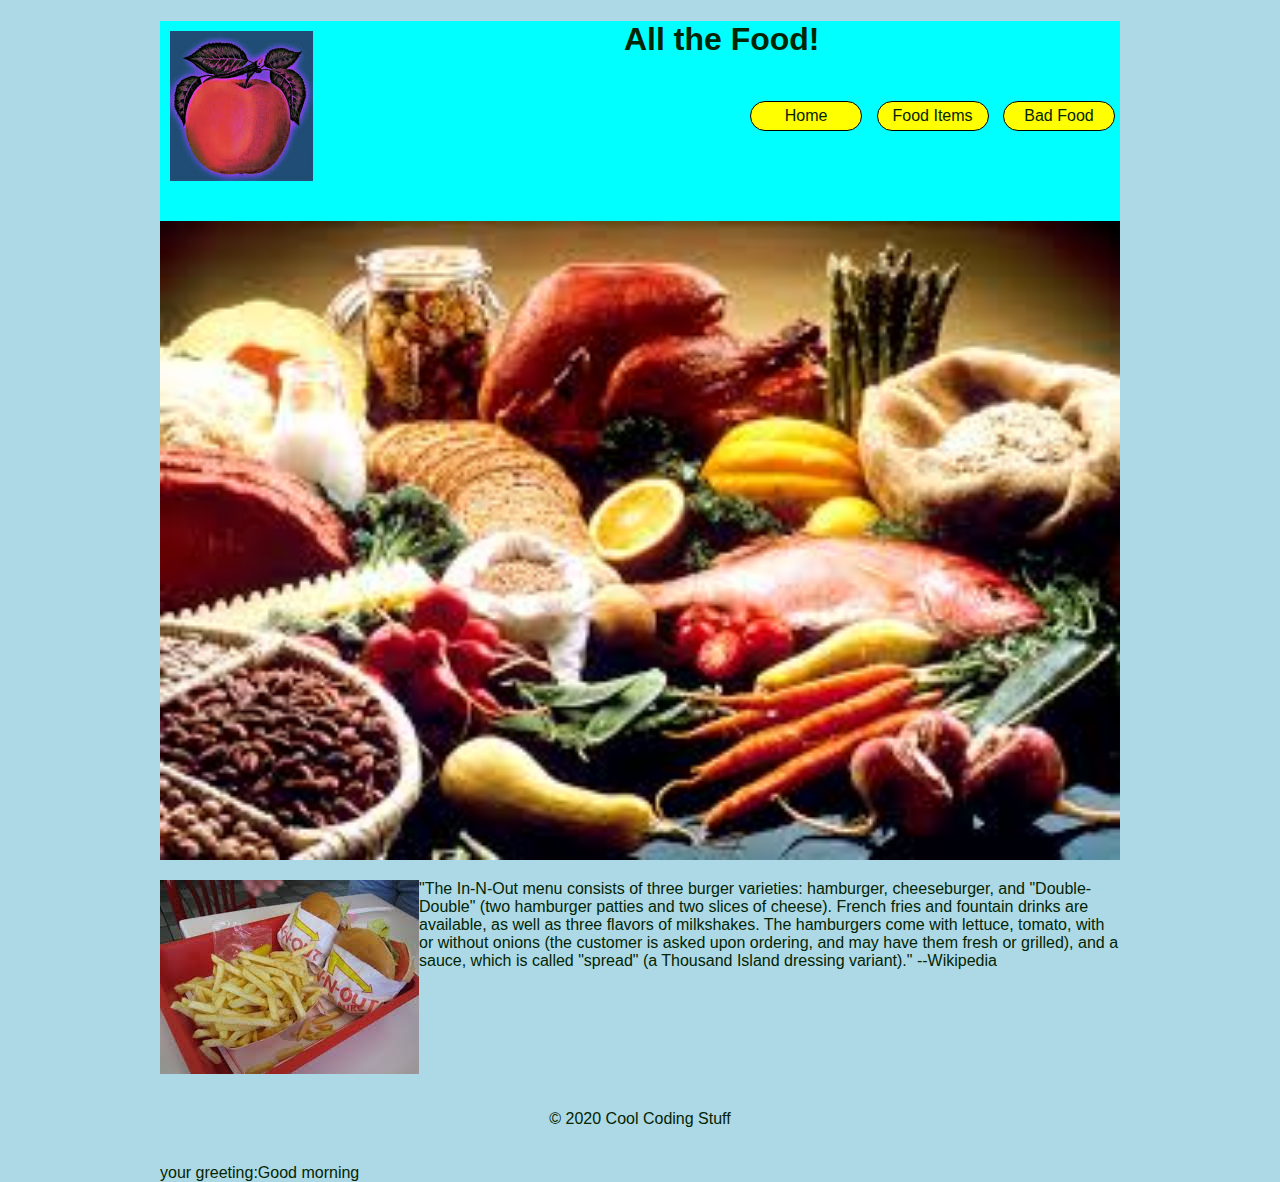
<file: class-06/demo/index.html>
<!DOCTYPE html>
<html>
  <head>
    <!-- meta information and dependencies go here -->
    <title>Wireframe Build</title>
    <link rel="stylesheet" href="styles.css">
  </head>

  <body>
    <!-- page content goes here -->
    <header>
      <img src="images/apple.jpg" alt="apple"/>

      <h1>All the Food!</h1>

      <nav>
        <ul>
          <li><a href="#">Home</a></li>
          <li><a href="#">Food Items</a></li>
          <li><a href="#">Bad Food</a></li>
        </ul>
      </nav>
    </header>

    <main>
      <img id="hero" src="images/food.jpg" alt="table of food"/>

      <section>
        <img id="burger" src="images/in-n-out.jpg" alt="burger and fries"/>
        <p>"The In-N-Out menu consists of three burger varieties: hamburger, cheeseburger, and "Double-Double" (two hamburger patties and two slices of cheese). French fries and fountain drinks are available, as well as three flavors of milkshakes. The hamburgers come with lettuce, tomato, with or without onions (the customer is asked upon ordering, and may have them fresh or grilled), and a sauce, which is called "spread" (a Thousand Island dressing variant)." --Wikipedia</p>
      </section>
    </main>

    <footer>
      <p>&copy; 2020 Cool Coding Stuff</p>
    </footer>

    <script src="app.js"></script>
  </body>
</html>
</file>
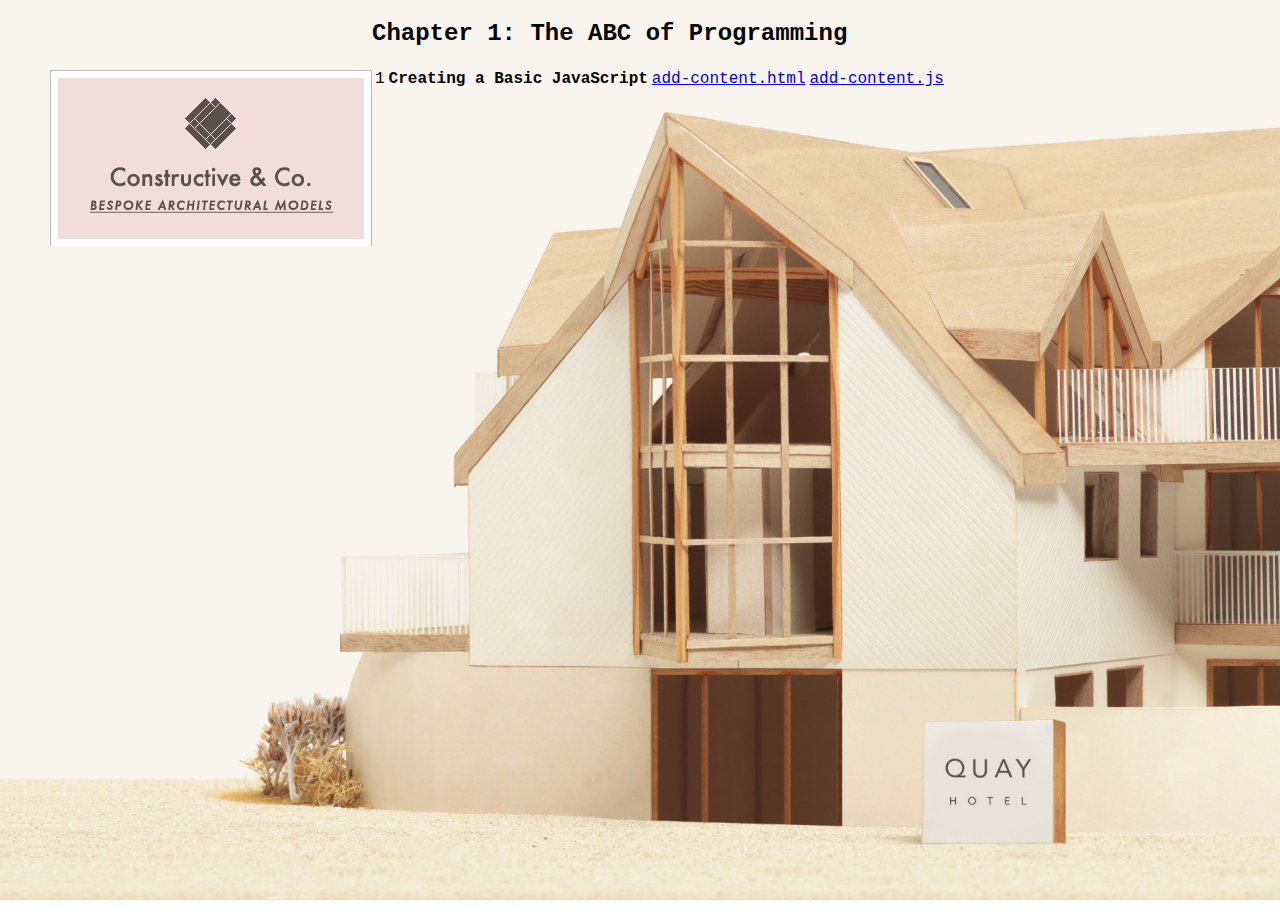
<file: class-08/demo/index.html>
<!DOCTYPE html>
<html>
  <head>
    <title>JavaScript &amp; jQuery - Chapter 1: The ABC of Programming</title>
 <link rel="stylesheet" href="css/c01.css">
  </head>
  <body>
    <h1 id="header">JavaScript &amp; jQuery</h1>
    <h2>Chapter 1: The ABC of Programming</h2>
    <table>
      <tr>
        <td>1</td>
        <td><strong>Creating a Basic JavaScript</strong></td>
        <td><a href="add-content.html">add-content.html</a></td>
        <td><a href="js/add-content.js">add-content.js</a></td>
      </tr>
    </table>
  </body>
</html>
</file>
<file: class-06/demo/styles.css>
body {
  background-color: lightblue;
  color: rgb(3, 37, 3);
  margin: 0px auto;
  width: 960px;
  font-family: Arial, Helvetica, sans-serif;
}

/* header */

header {
  background-color: aqua;
  height: 200px;
}

h1 {
 text-align: center;
}

header > img {
  float: left;
  height: 150px;
  margin: 10px;
}

header > nav > ul > li {
  display: inline-block;
  width: 100px;
  text-align: center;

  background-color: yellow;
  border: 1px solid black;
  padding: 5px;
  margin: 5px;
  border-radius: 25px;
}

nav {
  float: right;
}

a {
  color: inherit;
  text-decoration: none;
}

/* main */

#hero {
  width: 960px;
}

#burger {
  float: left; 
}

/* footer */

footer{
  clear: both;
  padding: 20px;
  text-align: center;
}
</file>
<file: class-08/demo/css/c01.css>
/* CSS for adding content example */

@import url(http://fonts.googleapis.com/css?family=Open+Sans:800italic);

body { 
    font-family: "Courier New", Courier, monospace;
    background: url("../images/constructive-backdrop.jpg") no-repeat center center fixed; 
    -webkit-background-size: cover;
    -moz-background-size: cover;
    -o-background-size: cover;
    background-size: cover;
    margin: 0;
    padding: 0;}

h1, h3, p {
    float: left;
    clear: left;
    width: 320px;
    background-color: #fff;
    color: #5a514c;
    text-align: center;}


h1 {
    margin: 50px 0 0 50px;
    height: 175px;
    background-image: url("../images/constructive-logo.gif");
    background-repeat: no-repeat;
    text-indent: -9999px;
    border-top: 1px solid #bcbdc0;
    border-left: 1px solid #bcbdc0;
    border-right: 1px solid #bcbdc0;}

h3 {
    margin: 0 0 0 50px;
    padding: 25px 0 0 0;
    font-family: 'Open Sans', arial, sans-serif;
    font-size: 1.8em;
    font-style: italic;
    font-weight: 800;
    line-height: 0.80em;
    letter-spacing: -0.02em;
    text-transform: uppercase;
    border-left: 1px solid #bcbdc0;
    border-right: 1px solid #bcbdc0;}

p {
    margin: 0 0 0 50px;
    padding: 30px 0 25px 0;
    font-weight: bold;
    text-align: center;
    border-right: 1px solid #bcbdc0;
    border-bottom: 1px solid #bcbdc0;
    border-left: 1px solid #bcbdc0;}

/* Border under box when you move script in the last example */
p + script + h3 {
    padding-bottom: 20px;
    border-bottom: 1px solid #bcbdc0;}

/* Fix for full-screen background image: Chrome on Android */
html{
    height:100%;
    min-height:100%;}
body{
    min-height:100%;}
</file>
